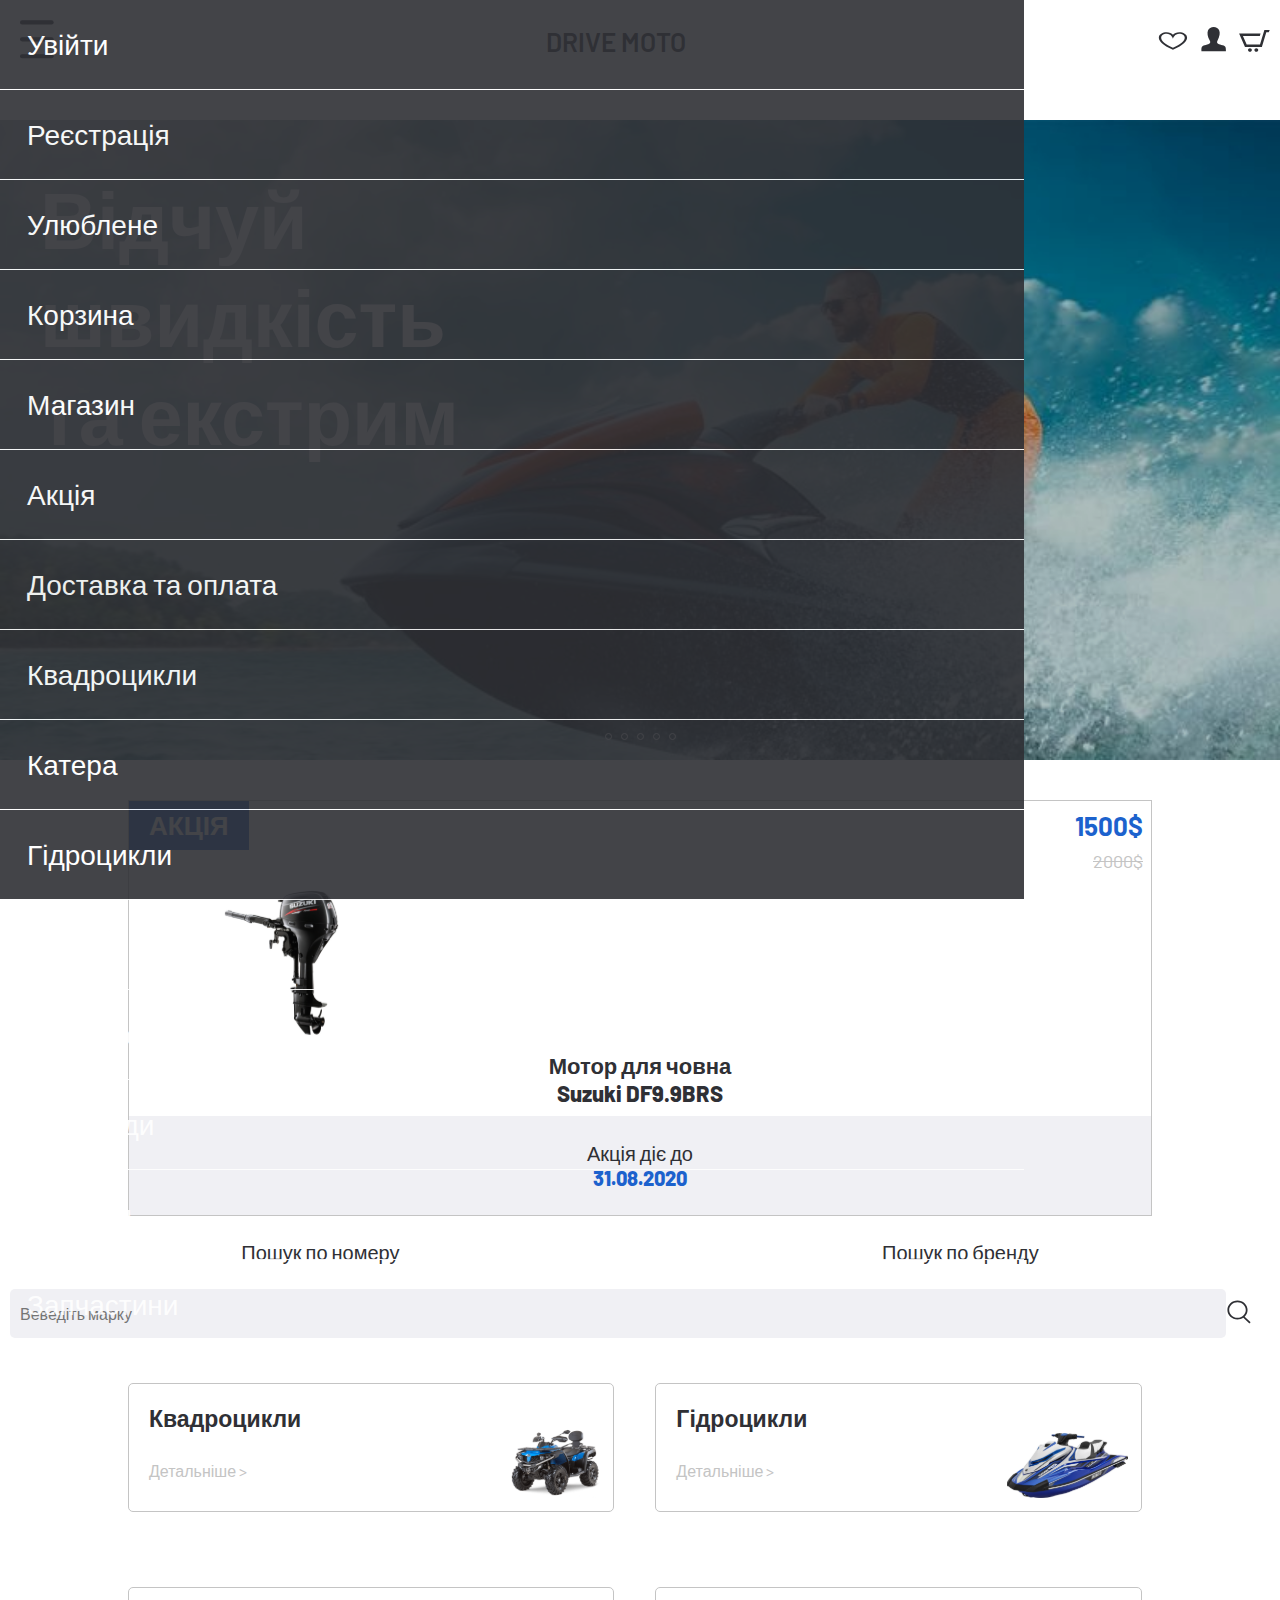
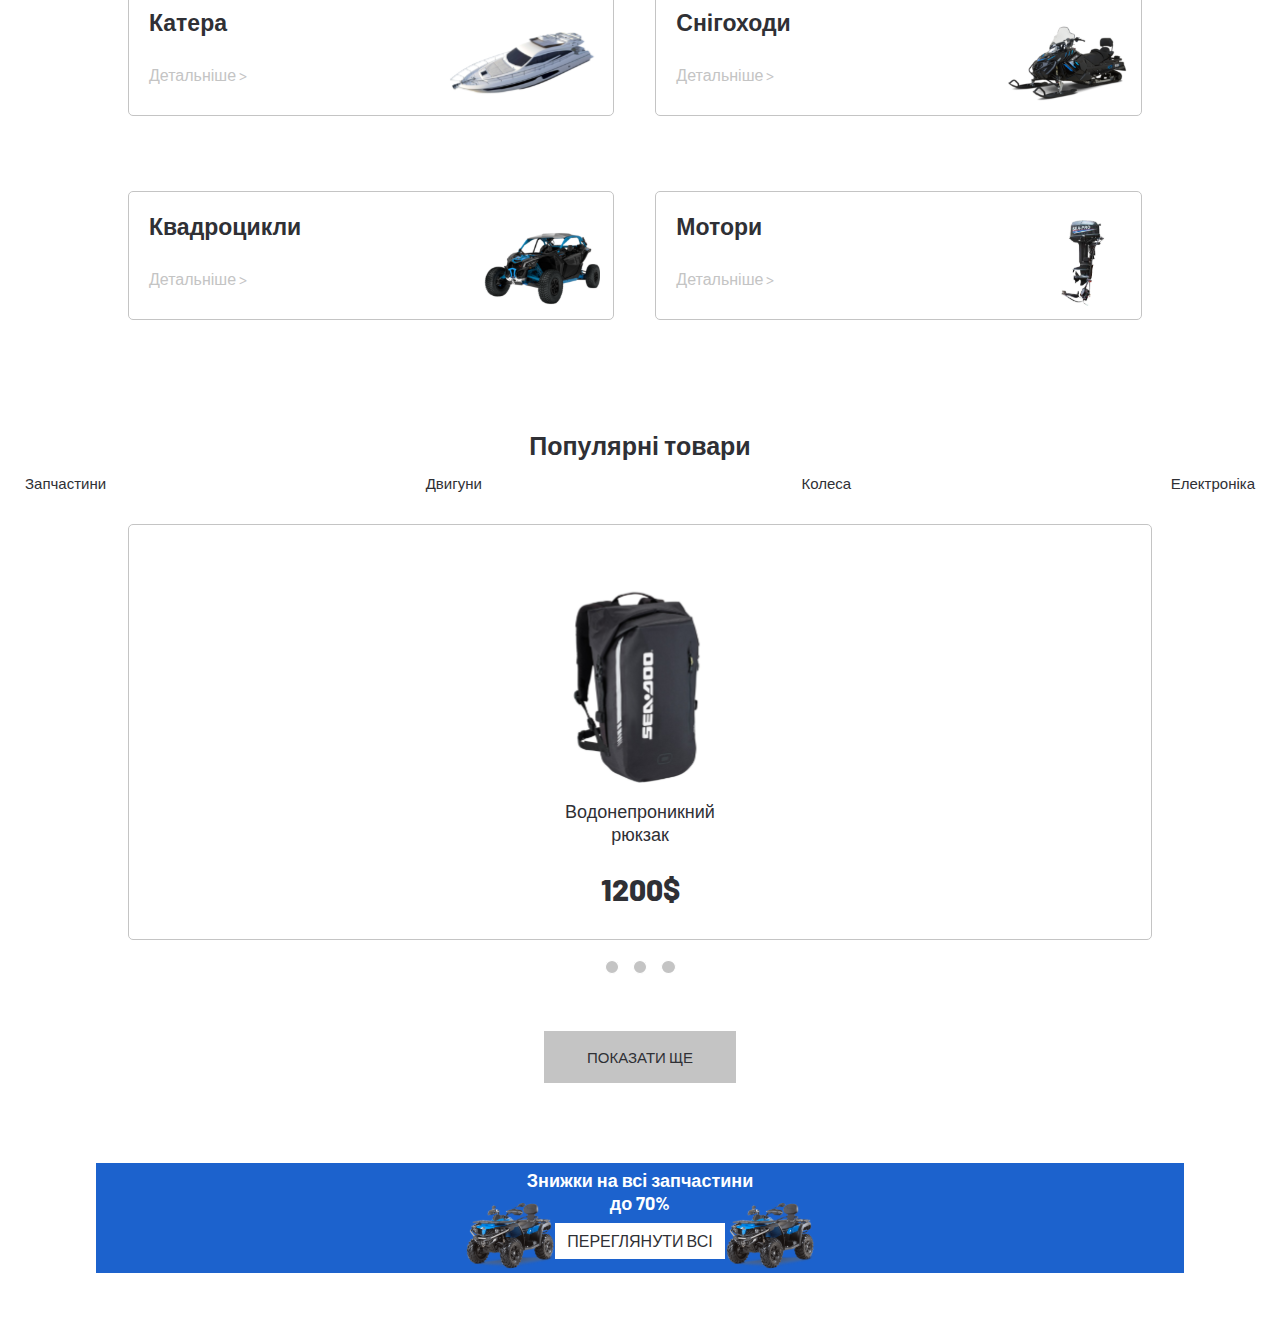
<file: index2.html>
<!DOCTYPE html>
<html lang="en">
<head>
    <meta charset="UTF-8">
    <meta name="viewport" content="width=device-width, initial-scale=1.0">
    <title>Document</title>
    <link rel="stylesheet" href="/style/two.css">
    <link rel="preconnect" href="https://fonts.googleapis.com">
<link rel="preconnect" href="https://fonts.gstatic.com" crossorigin>
<link href="https://fonts.googleapis.com/css2?family=Barlow:ital,wght@0,100;0,200;0,300;0,400;0,500;0,600;0,700;0,800;0,900;1,100;1,200;1,300;1,400;1,500;1,600;1,700;1,800;1,900&display=swap" rel="stylesheet">

</head>
<body>
    <header class="header">
        <div class="burger_img">
            <img class="burger_img"src="/icon/Group 15.1.svg" 
            alt="burger_menu">
        </div>
        <div class="burger_nav">
            <ul>
                <li>Увійти</li>
                <li>Реєстрація</li>
                <li>Улюблене</li>
                <li>Корзина</li>
                <li>Магазин</li>
                <li>Акція</li>
                <li>Доставка та оплата</li>
                <li>Квадроцикли</li>
                <li>Катера</li>
                <li>Гідроцикли</li>
                <li>Човни</li>
                <li>Всюдиходи</li>
                <li>Снігоходи</li>
                <li>Двигуни</li>
                <li>Запчастини</li>
        
            </ul>
        </div>
        <p class="logo-text">
            DRIVE MOTO
        </p>
        <div class="header_icon">
            <img height="22px" width="40px"src="/icon/Vector.svg" alt="heart">
            <img src="/icon/Vector (1).svg" alt="man">
            <img src="/icon/Vector (2).svg" alt="cart">

        </div>
    </header>
    <main >
        <section class="baner_box">
            <div class="backdrop">
                <ul class="pagination">
                    <li></li>
                    <li></li>
                    <li></li>
                    <li></li>
                    <li></li>
                  
                </ul>
            </div>
            <p class="baner_text">
                Відчуй<br> швидкість <br>та екстрим
            </p>
        </section>
        <section class="promotion">
<p class="promo_price"><span >Акція</span> 1500$</p>
<p class="old_price">
    2000$
</p>
<img class="motor" width="125px" src="/img/438d21d0914ff349e903072c903b7b8a 1.svg" alt="">
<p class="promo_good_name">Мотор для човна <br>Suzuki DF9.9BRS</p>
<p class="promo_condition">Акція діє до <br><span> 31.08.2020</span></p>
        </section>
        <section class="goods_categoriy">
            <article class="filter_box">
                <div class="filter">
                    <p >Пошук по номеру</p>
                    <p>Пошук по бренду</p>
                </div>
                <form class="search_form" action="">
                    <input type="text" placeholder="Веведіть марку">
                    <img class="search_icon" src="/icon/Vector (3).svg" alt="">

                </form>
            </article>
            <article class="category_box">
                <div class="good_category">
                    <p class="good_category_name">
                        Квадроцикли
                    </p>
                    <p class="detalis">Детальніше > </p>
                    <img src="/img/CFMOTO-X6-EPS_blue 1.svg" alt="">
                </div>
                <div class="good_category">
                    <p class="good_category_name">
                        Гідроцикли
                    </p>
                    <p class="detalis">Детальніше > </p>
                    <img src="/goods/jet_ski_PNG90 1.svg" alt="">
                </div>
                <div class="good_category">
                    <p class="good_category_name">
                        Катера
                    </p>
                    <p class="detalis">Детальніше > </p>
                    <img src="/goods/boat_PNG36 2 (1).svg" alt="">
                </div>
                <div class="good_category">
                    <p class="good_category_name">
                        Снігоходи
                    </p>
                    <p class="detalis">Детальніше > </p>
                    <img src="/goods/rmvector551 2 (1).svg" alt="">
                </div>
                <div class="good_category">
                    <p class="good_category_name">
                        Квадроцикли
                    </p>
                    <p class="detalis">Детальніше > </p>
                    <img src="/goods/2018-Maverick-X3-X-rc-TURBO-R-Carbon-Black-and-Octane-Blue_3-4-front4072 1 (1).svg" alt="">
                </div>
                <div class="good_category">
                    <p class="good_category_name">
                        Мотори
                    </p>
                    <p class="detalis">Детальніше > </p>
                    <img width="50px" style=" right: 33px"src="/goods/images 1 (1).svg" alt="">
                </div>
               
            </article>
        </section>
        <section class="popular_item">
            <p class="category_name"> Популярні товари </p>
<ul class="filter_item filter">
    <li>Запчастини</li>
    <li>Двигуни </li>
    <li>Колеса</li>
    <li>Електроніка</li>
</ul>
<div class="popular_item_box">
    <img src="/goods/cq5dam.web.768 1 (1).svg" alt="">
    <p class="popular_item_name">
        Водонепроникний<br> рюкзак
    </p>
    <p class="popular_item_price">1200$
    </p>
</div>
<ul class="popular_pagination pagination">
    <li></li>
    <li></li>
    <li></li>
</ul>
<a href=""> Показати ще</a>
<article class="promo_baner">
    <p>Знижки на всі запчастини <br>
        до 70%</p>
        <div class="promo_baner_btn_box">
            <img src="img/CFMOTO-X6-EPS_blue 1.svg" alt="">
            <a href="">Переглянути всі</a>
            <img src="/img/CFMOTO-X6-EPS_blue 1.svg" alt="">
        </div>
</article>
        </section>
    </main>
</body>
</html>
</file>
<file: style/two.css>
*{
    padding: 0;
    margin: 0;
    box-sizing: border-box;
    list-style-type: none;
    font-family:"Barlow", sans-serif;
    text-decoration: none;
}

body{
    width: 100vw;
    height: 100vh;
    color: var(--main_text);
}
:root{
    --main_text: #2F3035;
    --accent_color: #1C62CD;
    --base_color: #F0F0F4;
    --light_grey_text: #c4c4c4;
    --white_color: #ffff;
    --background_img: 
}
.header, .burger_menu{
    width: 100%;
   display: flex;
    align-items: center;
    justify-content: space-between;
}
.burger_menu{
padding: 20px;

}
.burger_img{
    padding: 10px;
}
.logo-text{
font-size: 26px;
font-weight: 600;
}
.burger_nav{
    position: absolute;
    top: 0;
    left: -80%;
    background-color: var(--main_text);
    width: 80%;
    height: 100%;
    opacity: 0.9;
    z-index: 1;
}
.burger_nav ul li{
color: var(--white_color);
padding: 15px;
border-bottom: 1px solid var(--white_color);
}
.burger_img:hover + .burger_nav, .burger_nav:hover{
    left: 0;
}
.header_icon:last-child{
    padding-right: 10px;
   
}
.header_icon img:first-child{
    padding-right: 10px;
    
    
}
.header_icon img:last-child{
    padding-left: 10px;
}
.baner_box{
    width: 100vw;
    height: 50vw;
    background-image: url(/goods/scooterman.jpg);
   background-repeat: no-repeat;
   background-size: cover;
   margin-top: 38px;
   position: relative;
 
}
.baner_text{
    color: var(--white_color);
    font-size: 26px;
    font-weight: 600;
    position: absolute;
    top: 20px ;
   left: 20px;
}
.backdrop{
    width: 100%;
    height: 100%;
    background-color: rgba(0, 0, 0, 0.26);
    display: flex;
    align-items: flex-end;
}
.pagination{
    width: 71px;
    display: flex;
    align-items: center;
    justify-content: space-between;
    margin: 0 auto;
    margin-bottom: 20px;
}
.pagination li{
    width: 7px;
    height: 7px;
    border: 1px solid var(--white_color);
    border-radius: 50%;
}
.promotion{
width: 80%;
border: 1px solid var(--light_grey_text);
margin: 0 auto;
margin-top: 40px;
flex-direction: column;
align-items: center;


}
.promo_price{
    width: 100%;
    display: flex;
    align-items: center;
    justify-content: space-between;
    color: var(--accent_color);
    font-size: 26px;
    font-weight: 700;
    padding-right: 8px;
}
.promo_price span{
    padding: 8px 20px;
    background-color: var(--accent_color);
    color: var(--white_color);
    text-transform: uppercase;
}
.old_price{
    width: 100%;
text-align: right;
padding-right: 8px;
color: var(--light_grey_text);
text-decoration: line-through;
font-size: 18px;
}
.promo_good_name{
    text-align: center;
    font-size: 22px;
    font-weight: 800;
}
.promo_condition{
width: 100%;
padding: 25px 20px;
background-color: var(--base_color);
text-align: center;
font-size: 20px;
margin-top: 10px;
}
.promo_condition span{
color: var(--accent_color);
font-size: 20px;
font-weight: 800;
}
.goods_categoriy{
width: 100%;
margin-bottom: 80px;
}
.filter{
    display: flex;
    align-items: center;
    justify-content: space-around;
}
.filter p{
    padding: 24px;
    font-size: 20px;
}
.filter p:hover{
    border-bottom: 2px solid var(--accent_color);

}
.filter_box{
    width: 100%;
}
.search_form{
    width: 100%;
    margin-bottom: 80px;
    position: relative;
    margin: 0 auto;

   
}
.motor{
    margin-left: 91px;
}
.search_form input{
    width: 95%;
    margin-left: 10px;
    padding: 15px 10px;
    background-color: var(--base_color);
    font-size: 16px;
    border: none;
    border-radius: 5px;
}
.search_icon{
    width: 24px;
    height: 24px;
position: absolute;
top: 11px;
right: 29px;

}
.search_form input:focus{
    border: 2px solid var(--accent_color);
    outline-color: var(--accent_color);
}
.category_box{
    width: 80%;
    margin: 0 auto;
    
}
.good_category { 
border: 1px solid var(--light_grey_text);
    border-radius: 5px;
    padding: 20px;
    margin-bottom: 30px;
    position: relative;
    margin-top: 45px;
    height: 129px;
    
}
.good_category_name{
    font-size: 23px;
    font-weight: 800;
}
.detalis{
    font-size: 16px ;
    color: var(--light_grey_text);
    padding-top: 28px;
}
.good_category img{
        position: absolute;
            bottom: 13px;
            right:13px ;  
}
.popular_item{
    width: 100%;
    display: flex;
    flex-direction: column;
    align-items: center;
    justify-content: center;
}
.filter_item{
    display: flex;
    width: 100%;
    align-items: center;
    justify-content: space-between;
    padding: 0 25px;
    margin-bottom: 27px;
}
.filter_item li{
    font-size: 15px;
    padding-bottom: 5px;
}
.filter_item li:hover{
    border-bottom: 2px solid var(--accent_color);
    font-weight: bold;
}
.category_name{
    font-size: 25px;
    font-weight: 800;
    margin-bottom: 13px;
}
.popular_item_box{
    width: 80%;
    border:1px solid var(--light_grey_text) ;
    border-radius: 5px;
   padding: 61px 34px 32px 34px;
   display: flex;
   flex-direction: column;
   align-items: center;
}
.popular_item_name{
    font-size: 18px;
    margin-top: 13px;
    margin-bottom: 25px;
    align-items: center;
}
.popular_item_price{
    font-size: 30px;
    font-weight: 800;
}
.popular_pagination li{
   background-color: var(--light_grey_text);
   width: 14.29px;
   height: 14px;
   margin-top: 20px;
   margin-bottom: 37px;
}
.popular_pagination li:hover{
    background-color: var(--accent_color);
}
.popular_item a{
    padding: 17px 43px;
    background-color: var(--light_grey_text);
    font-size: 15px;
    text-transform: uppercase;
    color: var(--main_text);
    margin-bottom: 80px;
}
.promo_baner{
    width: 85%;
    height: 110px;
    margin: 0 auto;
    padding: 6px;
    background-color: var(--accent_color);
    display: flex;
    flex-direction: column;
    align-items: center;

}
.promo_baner p{
font-size: 18px;
font-weight: 700;
color: var(--white_color);
text-align: center;
margin-bottom: 8px;
}
.promo_baner_btn_box{
    display: flex;
    align-items: center;
    justify-content: space-between;
    justify-content: space-around;
    flex-direction: row;
}
.promo_baner_btn_box a {
    font-size: 16px;
    text-transform: uppercase;
    background-color: white;
    padding: 8px 12px;
}
.promo_baner_btn_box img{
margin-top: -90px;
}
.popular_item_name{
    text-align: center;
}
@media (min-width:768px){
    .category_box{
        
        display: flex;
       flex-wrap: wrap;
       gap: 4%;
    }
    .good_category{
        width: calc(95% / 2);
    }
    .burger_nav ul li{
        font-size: 28px;
        padding: 27px;
    } 
    .baner_text{
        font-size: 79px;
        left: 40px;
        top: 50px;
    }
}
</file>
